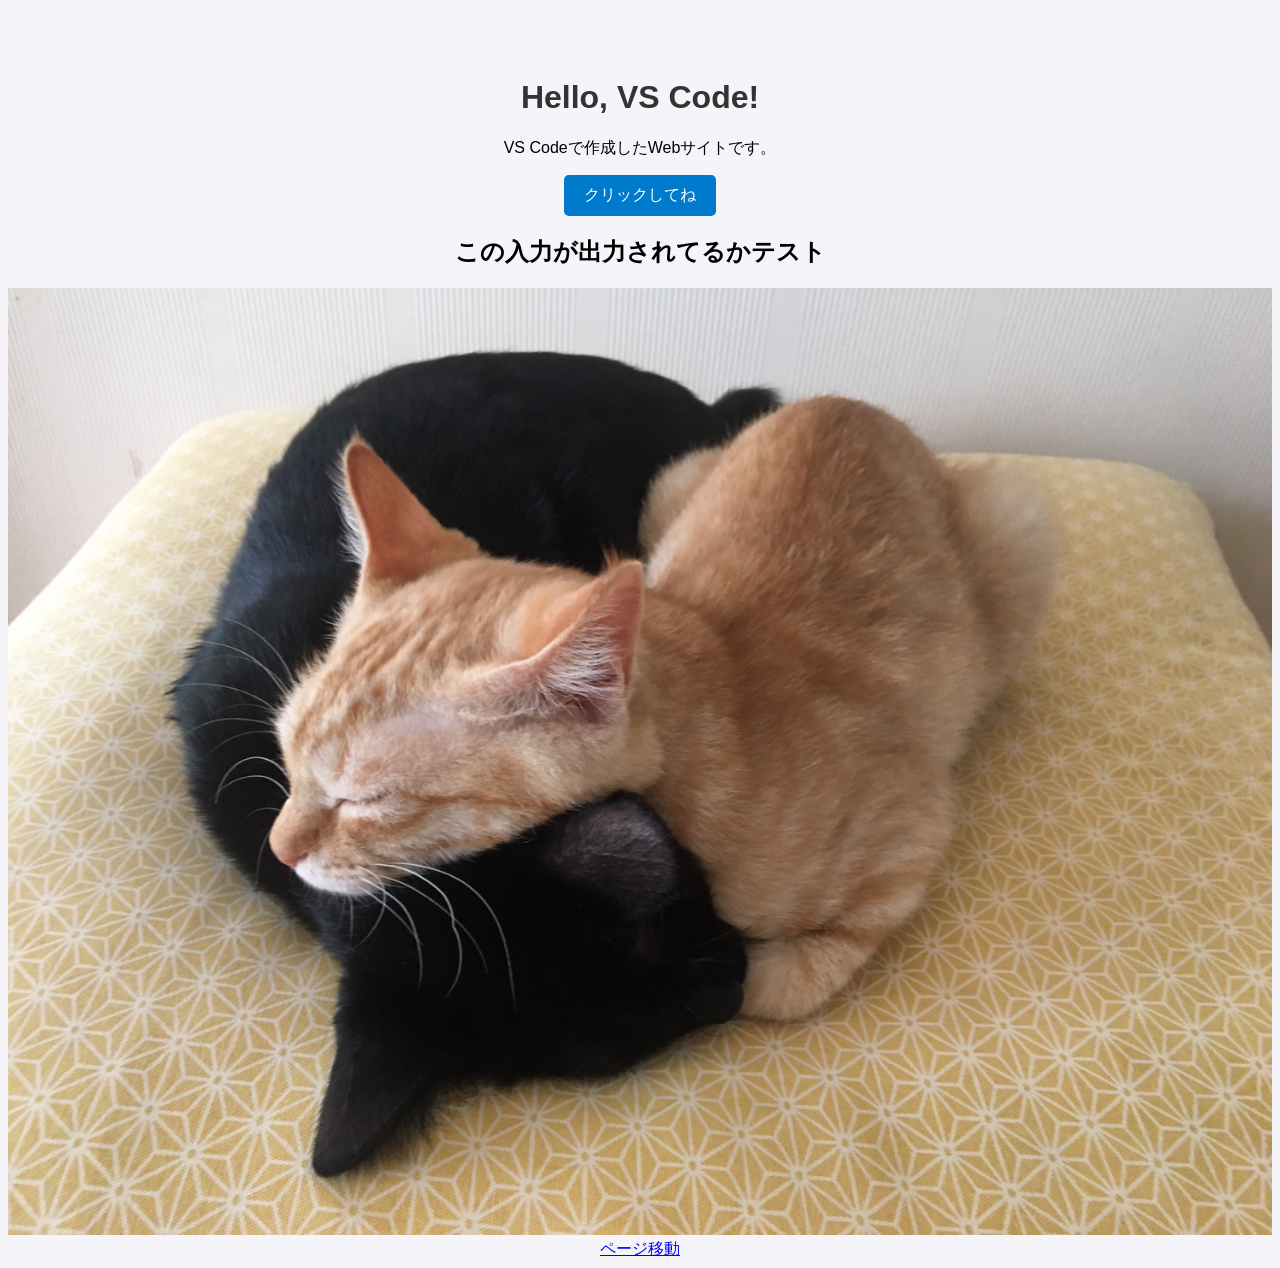
<file: index.html>
<!DOCTYPE html>
<html lang="ja">
<head>
  <meta charset="UTF-8">
  <meta name="viewport" content="width=device-width, initial-scale=1.0">
  <title>はじめてのWebサイト</title>
  <!-- CSSファイルの読み込み -->
  <link rel="stylesheet" href="style.css">
</head>
<body>
  <h1>Hello, VS Code!</h1>
  <p>VS Codeで作成したWebサイトです。</p>
  <button id="myBtn">クリックしてね</button>
  <h2>この入力が出力されてるかテスト</h2>
  <img src="images/IMG_2016.jpg" alt="うちの猫！">
  <a href="移動先ページ.html">ページ移動</a>

  <!-- JavaScriptファイルの読み込み -->
  <script src="script.js"></script>
</body>
</html>
</file>
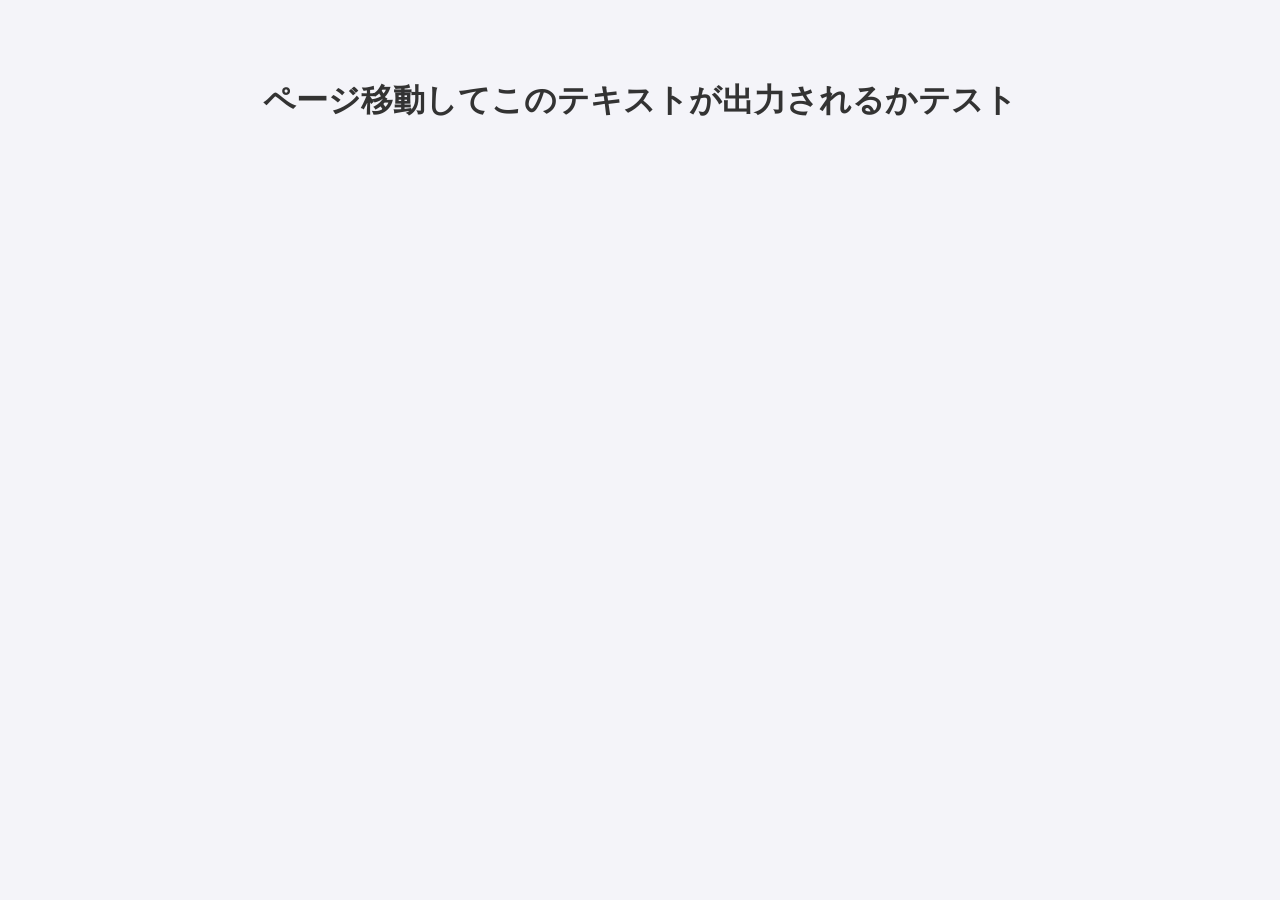
<file: 移動先ページ.html>
<!DOCTYPE html>
<html lang="ja">
<head>
  <meta charset="UTF-8">
  <meta name="viewport" content="width=device-width, initial-scale=1.0">
  <title>はじめてのWebサイト</title>
  <!-- CSSファイルの読み込み -->
  <link rel="stylesheet" href="style.css">
</head>
<body>
<h1>ページ移動してこのテキストが出力されるかテスト</h1>
</body>
</htmlh>
</file>
<file: style.css>
body {
  font-family: sans-serif;
  text-align: center;
  background-color: #f4f4f9;
  padding-top: 50px;
}

h1 {
  color: #333;
}

button {
  padding: 10px 20px;
  font-size: 16px;
  background-color: #007acc;
  color: white;
  border: none;
  border-radius: 5px;
  cursor: pointer;
}

button:hover {
  background-color: #005999;
}
img {
  max-width: 100%;
  height: auto;
}
</file>
